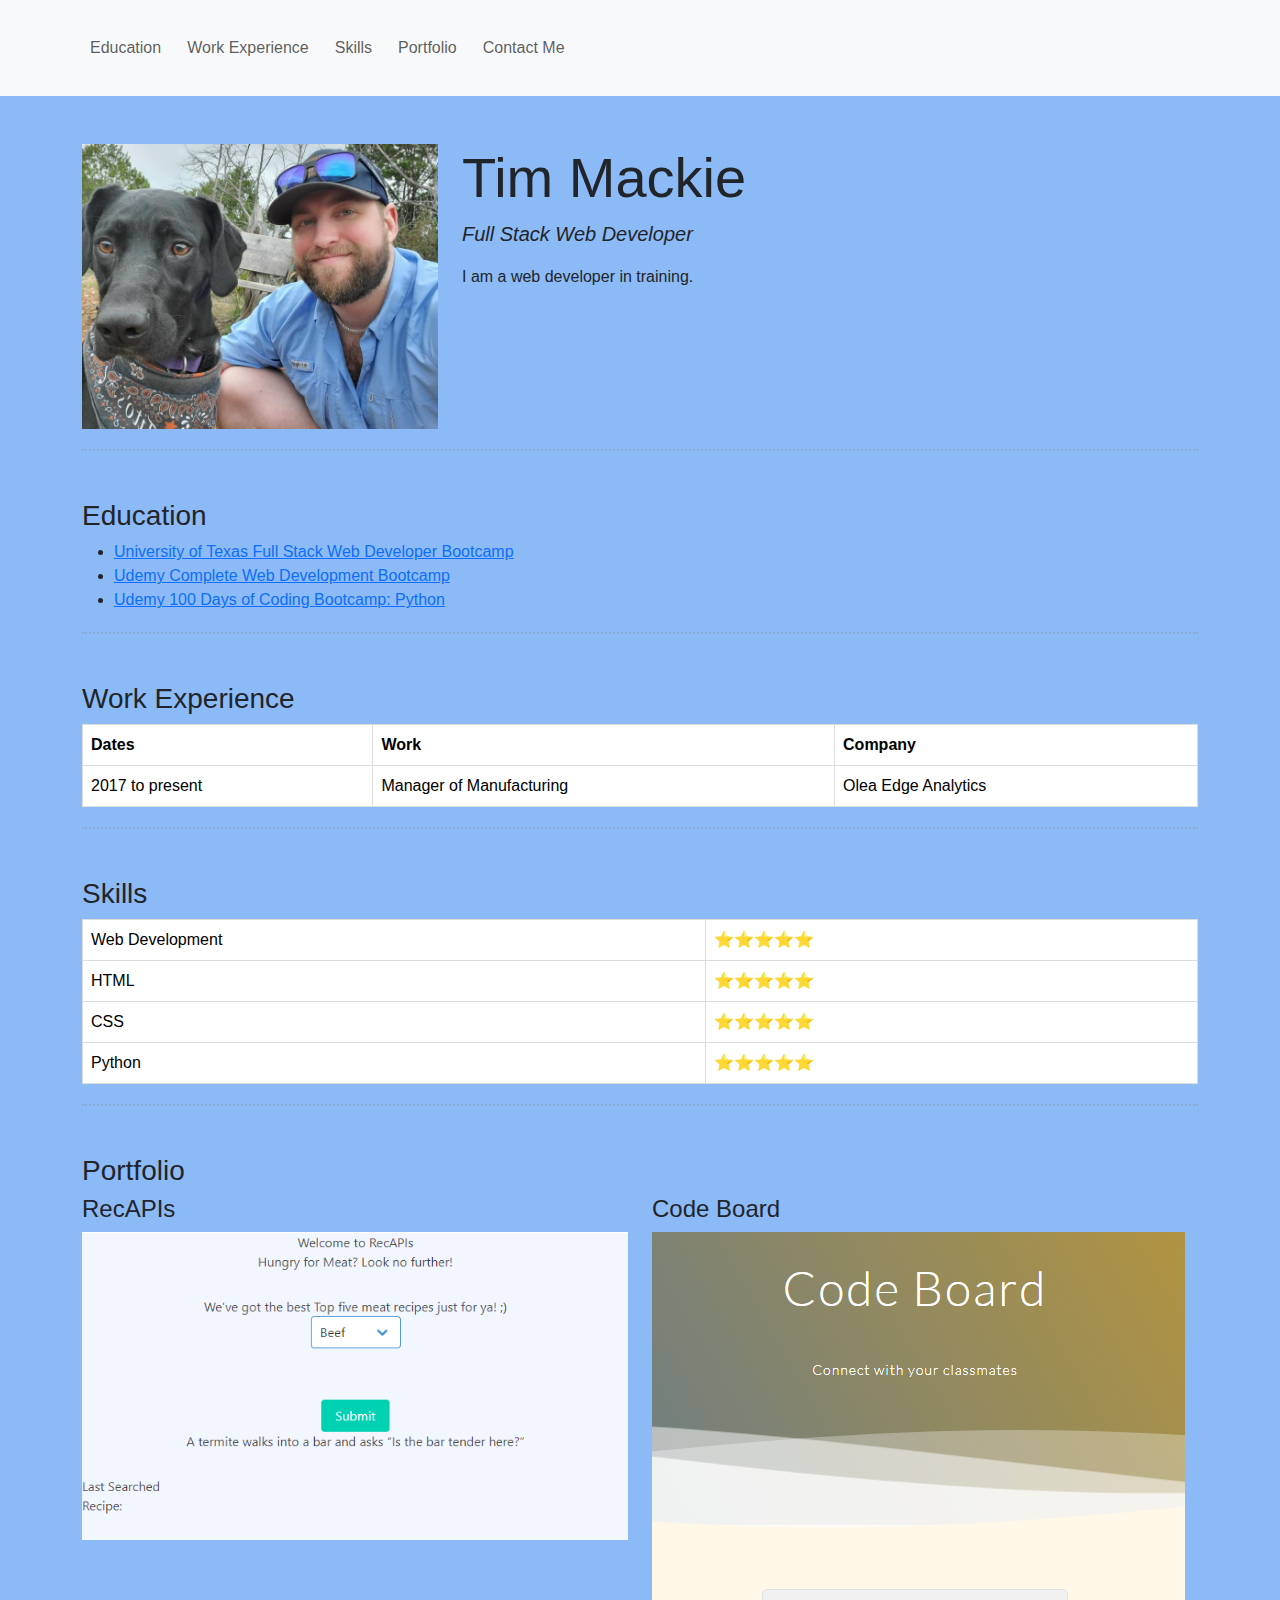
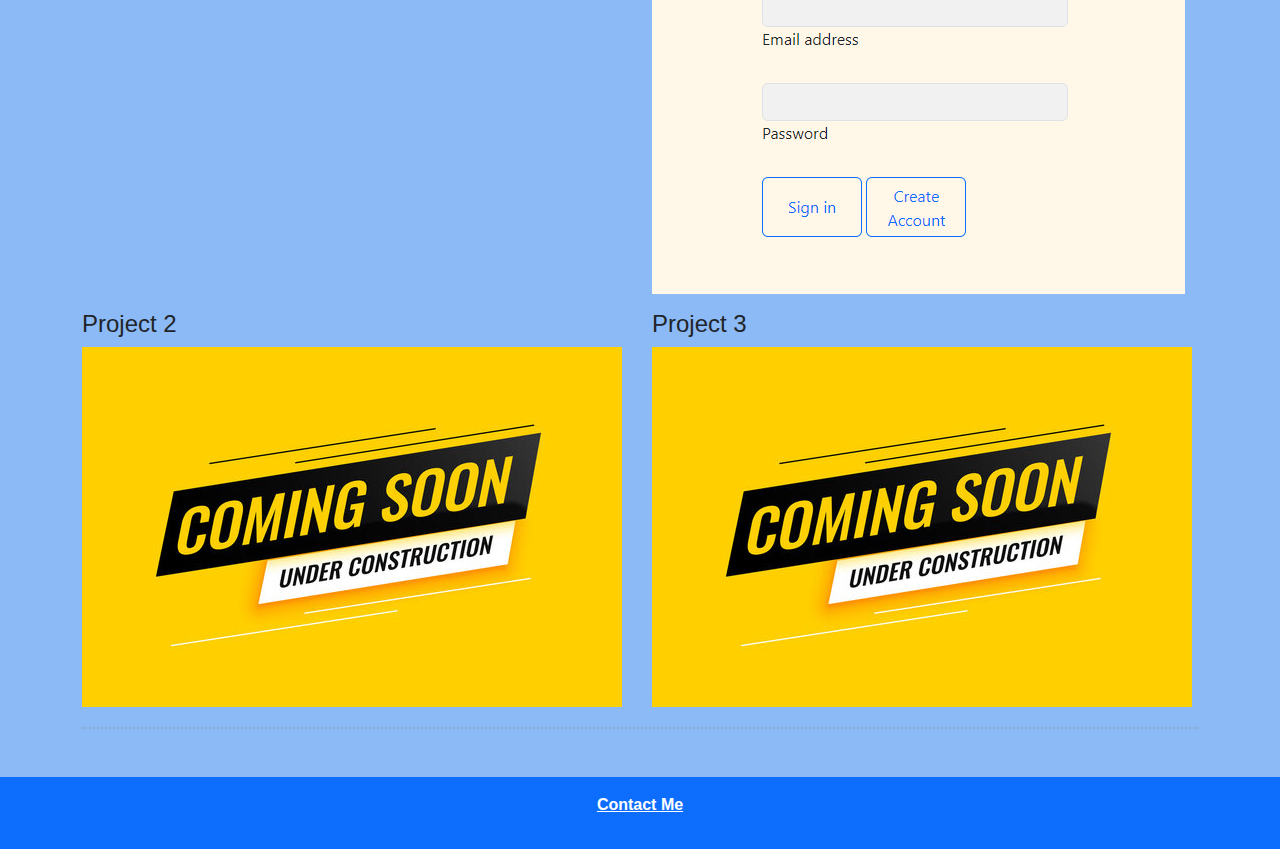
<file: index.html>
<!DOCTYPE html>
<html lang="en">
<head>
    <meta charset="UTF-8">
    <title>My Personal Website</title>
    <link rel="stylesheet" href="https://cdn.jsdelivr.net/npm/bootstrap@5.3.0/dist/css/bootstrap.min.css">
    <link rel="stylesheet" href="css/styles.css">
</head>
<body>
    <header class="bg-light">
        <nav class="navbar navbar-expand-lg navbar-light">
            <div class="container">
                <ul class="navbar-nav">
                    <li class="nav-item"><a class="nav-link" href="#education">Education</a></li>
                    <li class="nav-item"><a class="nav-link" href="#work-experience">Work Experience</a></li>
                    <li class="nav-item"><a class="nav-link" href="#skills">Skills</a></li>
                    <li class="nav-item"><a class="nav-link" href="#portfolio">Portfolio</a></li>
                    <li class="nav-item"><a class="nav-link" href="#contact-me">Contact Me</a></li>
                </ul>
            </div>
        </nav>
    </header>
    <main class="container mt-5">
        <section id="intro" class="mb-5">
            <div class="row">
                <div class="col-md-4">
                    <img src="Assets/Images/Me.jpg" alt="Me and my dog" class="img-fluid">
                </div>
                <div class="col-md-8">
                    <h1 class="display-4">Tim Mackie</h1>
                    <p class="lead"><em>Full Stack Web Developer</em></p>
                    <p>I am a web developer in training.</p>
                </div>
            </div>
            <hr>
        </section>

        <section id="education" class="mb-5">
            <h3>Education</h3>
            <ul>
                <li><a href="https://techbootcamps.utexas.edu/coding/landing/?s=Google-Unbranded&pkw=%2Btechnology%20%2Bbootcamp&pcrid=454953774937&pmt=b&utm_source=google&utm_medium=cpc&utm_campaign=GGL%7CUT-AUSTIN%7CSEM%7CCODING%7C-%7CONL%7CTIER-1%7CALL%7CNBD-G%7CBMM%7CQuaternary%7CBootcamp&utm_term=%2Btechnology%20%2Bbootcamp&s=google&k=%2Btechnology%20%2Bbootcamp&utm_adgroupid=108928464649&utm_locationphysicalms=9028303&utm_matchtype=b&utm_network=g&utm_device=c&utm_content=454953774937&utm_placement=&gclid=CjwKCAiAioifBhAXEiwApzCztgoF_T5QCsAKVblJZs8VFPO6ZsZChQnG1caAZoLIPAo0v1D0GP3cABoCTysQAvD_BwE&gclsrc=aw.ds">University of Texas Full Stack Web Developer Bootcamp</a></li>
                <li><a href="https://www.udemy.com/course/the-complete-web-development-bootcamp/">Udemy Complete Web Development Bootcamp</a></li>
                <li><a href="https://www.udemy.com/course/100-days-of-code/?src=sac&kw=python">Udemy 100 Days of Coding Bootcamp: Python</a></li>
            </ul>
            <hr>
        </section>

        <section id="work-experience" class="mb-5">
            <h3>Work Experience</h3>
            <table class="table">
                <thead>
                    <tr>
                        <th>Dates</th>
                        <th>Work</th>
                        <th>Company</th>
                    </tr>
                </thead>
                <tbody>
                    <tr>
                        <td>2017 to present</td>
                        <td>Manager of Manufacturing</td>
                        <td>Olea Edge Analytics</td>
                    </tr>
                </tbody>
            </table>
            <hr>
        </section>

        <section id="skills" class="mb-5">
            <h3>Skills</h3>
            <table class="table">
                <tr>
                    <td>Web Development</td>
                    <td>⭐⭐⭐⭐⭐</td>
                </tr>
                <tr>
                    <td>HTML</td>
                    <td>⭐⭐⭐⭐⭐</td>
                </tr>
                <tr>
                    <td>CSS</td>
                    <td>⭐⭐⭐⭐⭐</td>
                </tr>
                <tr>
                    <td>Python</td>
                    <td>⭐⭐⭐⭐⭐</td>
                </tr>
            </table>
            <hr>
        </section>

        <section id="portfolio" class="mb-5">
            <h3>Portfolio</h3>
            <div class="row">
                <div class="col-md-6">
                    <h4>RecAPIs</h4>
                    <a href="https://timmackie.github.io/RecAPIs-project/" target="_blank">
                        <img class="img-fluid" src="Assets/Images/Screenshot.png" alt="RecAPIs Screenshot">
                    </a>
                </div>
                <div class="col-md-6">
                    <h4>Code Board</h4>
                    <a href="https://codeboard.herokuapp.com/login" target="_blank">
                        <img class="img-fluid" src="Assets/Images/homepage.png" alt="Code Board Screenshot">
                    </a>
                </div>
            </div>
            <div class="row mt-3">
                <div class="col-md-6">
                    <h4>Project 2</h4>
                    <img class="img-fluid" src="Assets/Images/360_F_353839266_8yqhN0548cGxrl4VOxngsiJzDgrDHxjG.jpg" alt="Project 2 Image">
                </div>
                <div class="col-md-6">
                    <h4>Project 3</h4>
                    <img class="img-fluid" src="Assets/Images/360_F_353839266_8yqhN0548cGxrl4VOxngsiJzDgrDHxjG.jpg" alt="Project 3 Image">
                </div>
            </div>
            <hr>
        </section>
    </main>

    <footer class="bg-primary text-white text-center py-3">
        <p id="contact-me">
            <a href="contact-me.html" class="text-white"><strong>Contact Me</strong></a>
        </p>
    </footer>

    <script src="https://cdn.jsdelivr.net/npm/bootstrap@5.3.0/dist/js/bootstrap.bundle.min.js"></script>
</body>
</html>
</file>
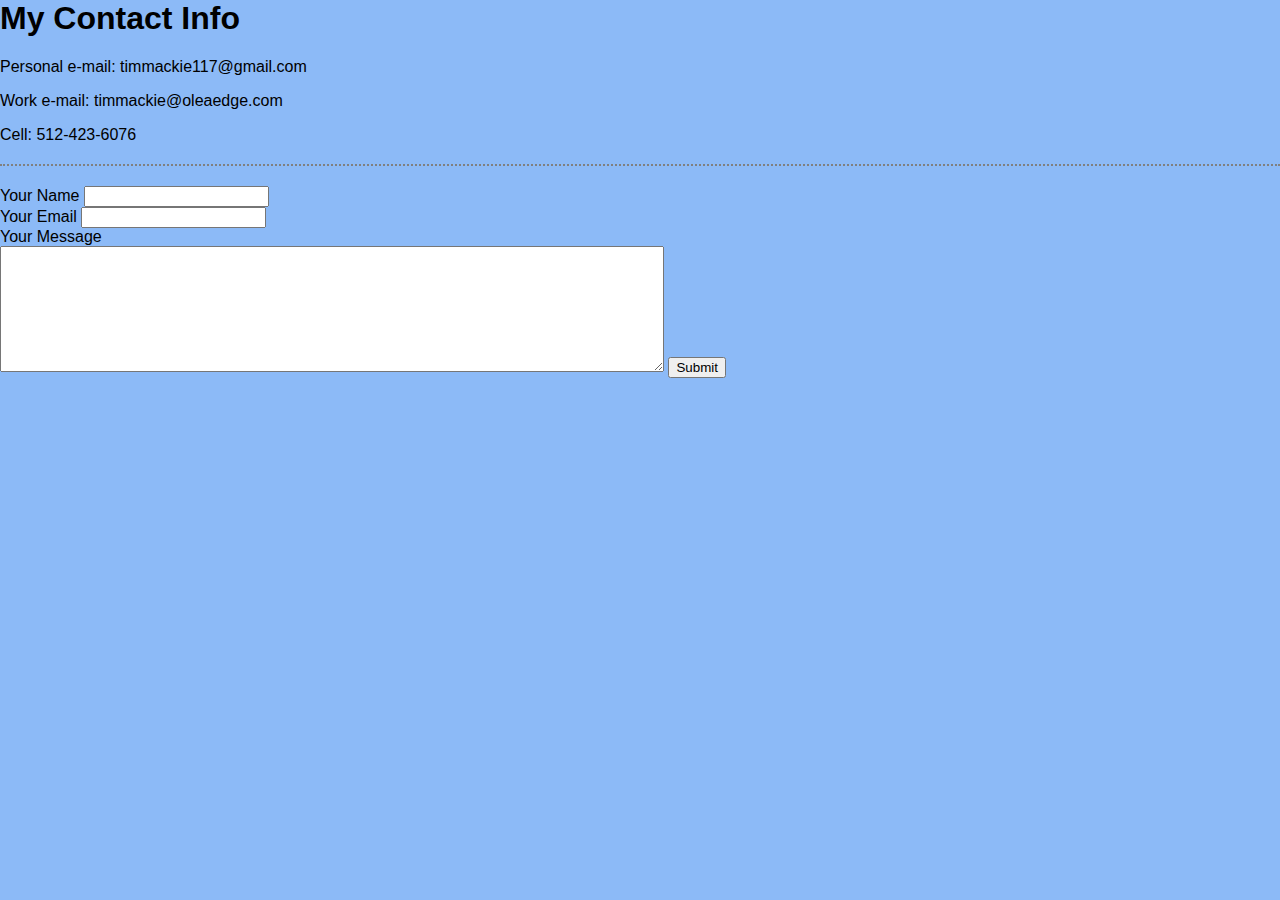
<file: contact-me.html>
<!DOCTYPE html>
<html lang="en">
<head>
    <meta charset="UTF-8">
    <title>Contact Me</title>
    <link rel="stylesheet" href="css/styles.css">
</head>
<body>
    <h1>My Contact Info</h1>
    <p>Personal e-mail: timmackie117@gmail.com</p>
    <p>Work e-mail: timmackie@oleaedge.com</p>
    <p>Cell: 512-423-6076</p>
    <hr>
    
    <form class="" action="mailto:timmackie117@gmail.com" method="post">
        <label>Your Name</label>
        <input type="text">
        <br>
        <label>Your Email</label>
        <input type="email">
        <br>    
        <label for="">Your Message</label>
        <br>
        <textarea name="name" id="" cols="80" rows="8"></textarea>
        <input type="submit">

    </form>
</body>
</html>
</file>
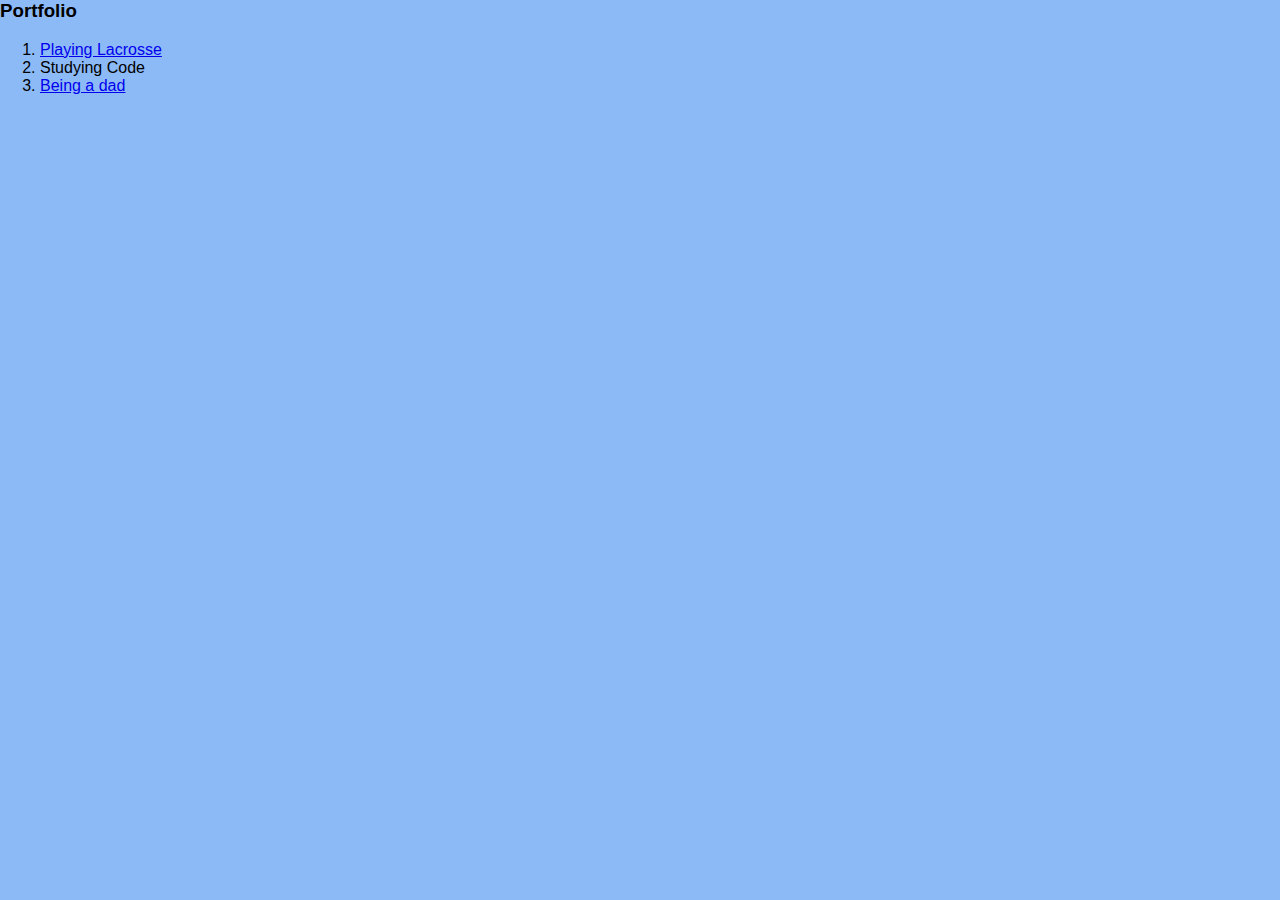
<file: portfolio.html>
<!DOCTYPE html>
<html lang="en">
<head>
    <meta charset="UTF-8">
    <title>My Hobbies</title>
    <link rel="stylesheet" href="css/styles.css">
</head>
<body>
    <h3>Portfolio</h3>
            <ol>
                <li><a href="C:\Users\timma\bootcamp\Web Develpment\HTML-personal-site\Assets\Images\Caps Lax.jpg">Playing Lacrosse</a></li>
                <li>Studying Code</li>
                <li><a href="C:\Users\timma\bootcamp\Web Develpment\HTML-personal-site\Assets\Images\Maude.jpg">Being a dad</a> </li>
            </ol>
</body>
</html>
</file>
<file: css/styles.css>
body {
    background-color: rgb(140, 186, 247);
    font-family: Arial, sans-serif;
    margin: 0;
    padding: 0;
}

header {
    background-color: white;
    padding: 20px;
}

nav ul {
    list-style-type: none;
    margin: 0;
    padding: 0;
}

nav li {
    display: inline;
    margin-right: 10px;
}

nav a {
    text-decoration: none;
    color: black;
}

nav a:hover {
    color: blue;
}

main {
    margin: 20px;
}

h1, h2, h3, h4 {
    margin-top: 0;
}

table {
    width: 100%;
    border-collapse: collapse;
    border: 1px solid #ddd;
}

table td, table th {
    padding: 10px;
    border: 1px solid #ddd;
}

table th {
    background-color: rgb(140, 186, 247);
    color: white;
    text-align: left;
}

hr {
    border: none;
    border-top: dotted 2px grey;
    margin: 20px 0;
}

.main-img {
    max-width: 100%;
    border-radius: 5px;
}

.projects-container {
    display: grid;
    grid-template-columns: repeat(auto-fit, minmax(300px, 1fr));
    gap: 20px;
}

.card {
    background-color: white;
    border-radius: 10px;
    padding: 20px;
    box-shadow: 0px 4px 10px rgba(0, 0, 0, 0.1);
}

@media (max-width: 800px) {
    .flex-container {
        flex-direction: column;
    }
}

footer {
    background-color: rgb(140, 186, 247);
    padding: 20px;
    text-align: center;
    color: white;
}
</file>
